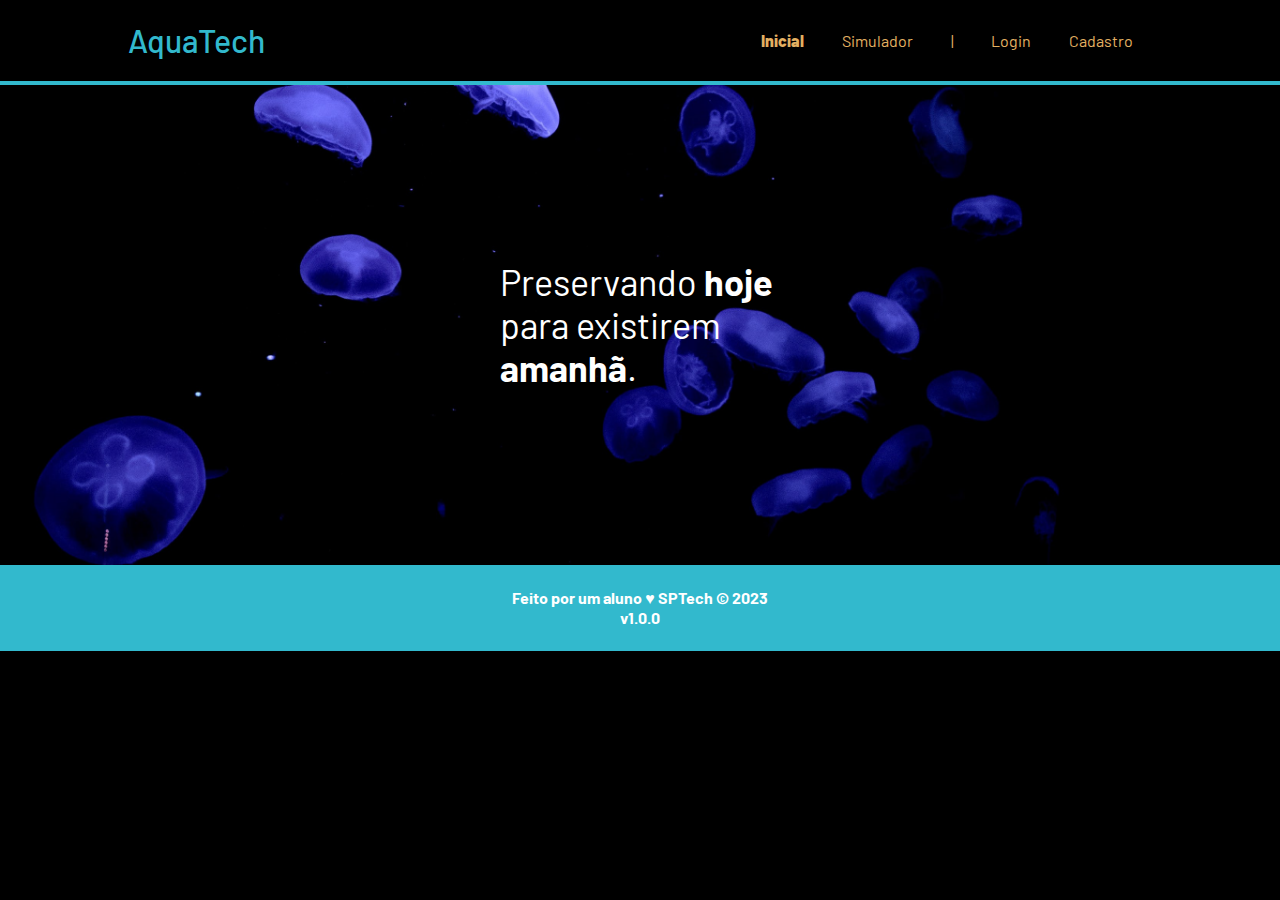
<file: Aquatech/index.html>
<!DOCTYPE html>
<html lang="pt-br">
<head>
    <meta charset="UTF-8">
    <meta http-equiv="X-UA-Compatible" content="IE=edge">
    <meta name="viewport" content="width=device-width, initial-scale=1.0">

    <link rel="shortcut icon" href="./assets/favicon2.ico" type="image/x-icon">
    <title>Aquatech</title>

    <link rel="stylesheet" href="css/estilo.css">
</head>
<body>
    <div class="header">
        <div class="container">
            <h1 class="titulo"> AquaTech </h1>
            <ul class="navbar">
                <li>
                    <a href="#" class="agora"> Inicial </a>
                </li>
                <li>
                    <a href="#"> Simulador </a>
                </li>
                <li>
                    |
                </li>
                <li>
                    <a href="login/login.html"> Login </a>
                </li>
                <li>
                    <a href="#"> Cadastro </a>
                </li>
            </ul>
        </div>
    </div>
    <div class="banner">
        <div class="container">
            <p> Preservando <span>hoje</span> para existirem <span> amanhã</span>.</p>
        </div>
    </div>
    <div class="footer">
        <span>Feito por um aluno ♥ SPTech © 2023</span>
        <span>v1.0.0</span>
    </div>
</body>
</html>
</file>
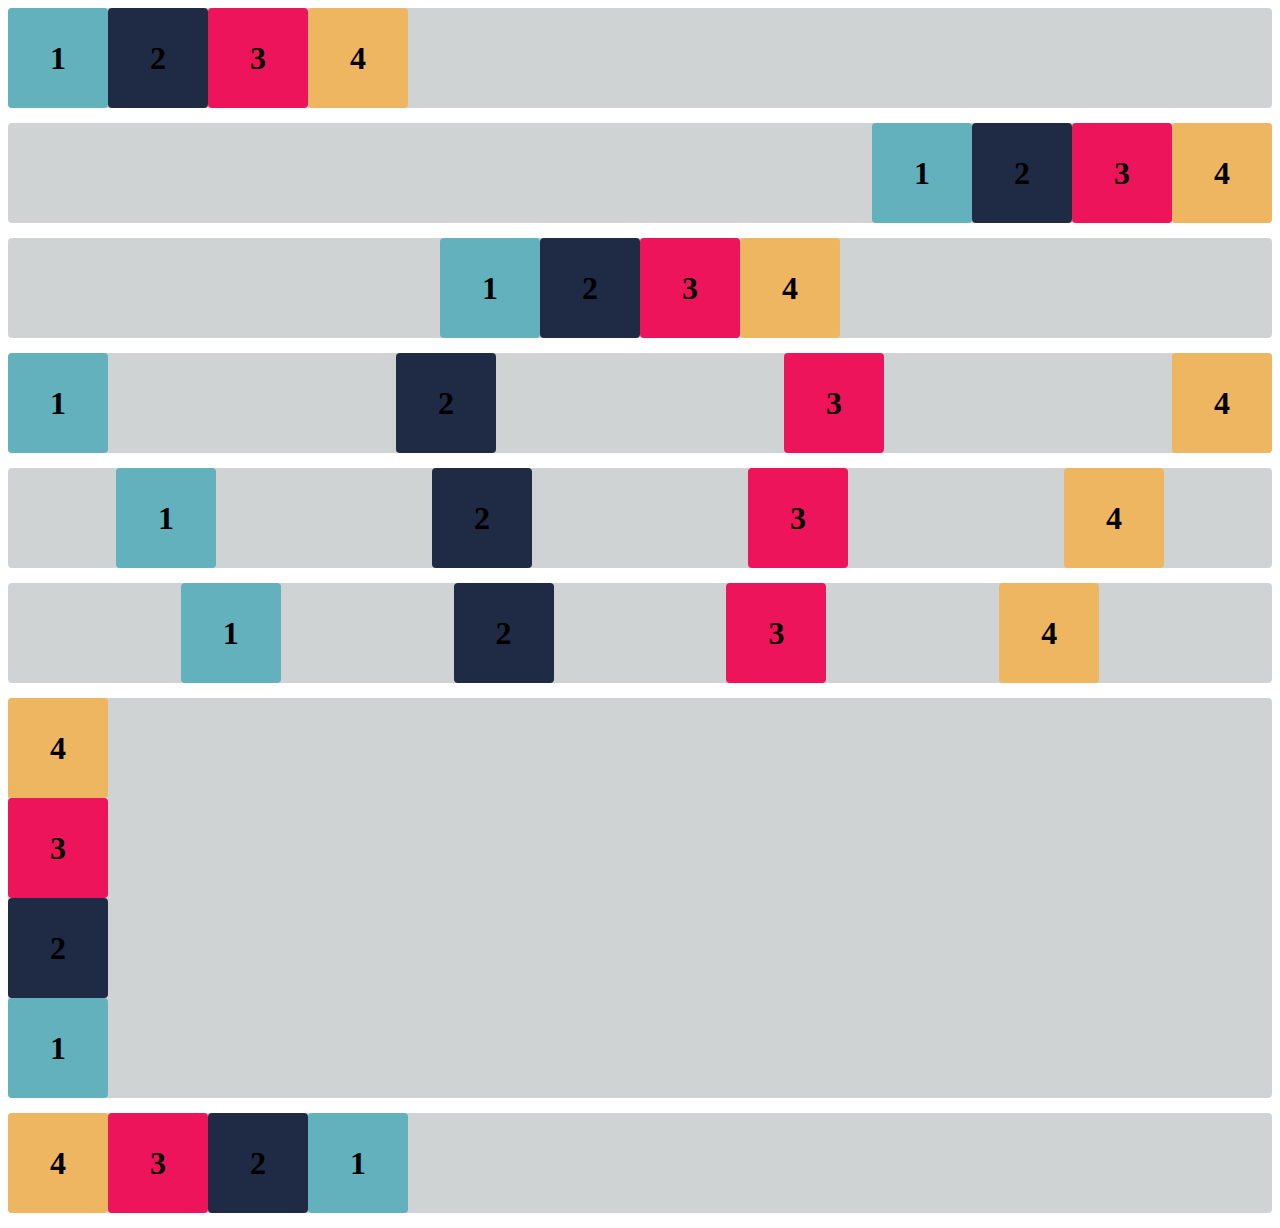
<file: Exercicios_flexbox/index.html>
<!DOCTYPE html>
<html lang="en">

<head>
    <meta charset="UTF-8">
    <meta http-equiv="X-UA-Compatible" content="IE=edge">
    <meta name="viewport" content="width=device-width, initial-scale=1.0">
    <title>Flex-box</title>
    <link rel="stylesheet" href="estilo.css">
</head>

<body>

    <div class="base container1">
        <div class="flex-item box1"><h1>1</h1></div>
        <div class="flex-item box2"><h1>2</h1></div>
        <div class="flex-item box3"><h1>3</h1></div>
        <div class="flex-item box4"><h1>4</h1></div>
    </div>
    <div class="base container2">
        <div class="flex-item box1"><h1>1</h1></div>
        <div class="flex-item box2"><h1>2</h1></div>
        <div class="flex-item box3"><h1>3</h1></div>
        <div class="flex-item box4"><h1>4</h1></div>
    </div>
    <div class="base container3">
        <div class="flex-item box1"><h1>1</h1></div>
        <div class="flex-item box2"><h1>2</h1></div>
        <div class="flex-item box3"><h1>3</h1></div>
        <div class="flex-item box4"><h1>4</h1></div>
    </div>
    <div class="base container4">
        <div class="flex-item box1"><h1>1</h1></div>
        <div class="flex-item box2"><h1>2</h1></div>
        <div class="flex-item box3"><h1>3</h1></div>
        <div class="flex-item box4"><h1>4</h1></div>
    </div>
    <div class="base container5">
        <div class="flex-item box1"><h1>1</h1></div>
        <div class="flex-item box2"><h1>2</h1></div>
        <div class="flex-item box3"><h1>3</h1></div>
        <div class="flex-item box4"><h1>4</h1></div>
    </div>
    <div class="base container6">
        <div class="flex-item box1"><h1>1</h1></div>
        <div class="flex-item box2"><h1>2</h1></div>
        <div class="flex-item box3"><h1>3</h1></div>
        <div class="flex-item box4"><h1>4</h1></div>
    </div>
    <div class="base container-exercicioB">
        <div class="flex-item box1"><h1>1</h1></div>
        <div class="flex-item box2"><h1>2</h1></div>
        <div class="flex-item box3"><h1>3</h1></div>
        <div class="flex-item box4"><h1>4</h1></div>
    </div>
    <div class="base container-desafio">
        <div class="flex-item box1"><h1>1</h1></div>
        <div class="flex-item box2"><h1>2</h1></div>
        <div class="flex-item box3"><h1>3</h1></div>
        <div class="flex-item box4"><h1>4</h1></div>
    </div>

</body>

</html>
</file>
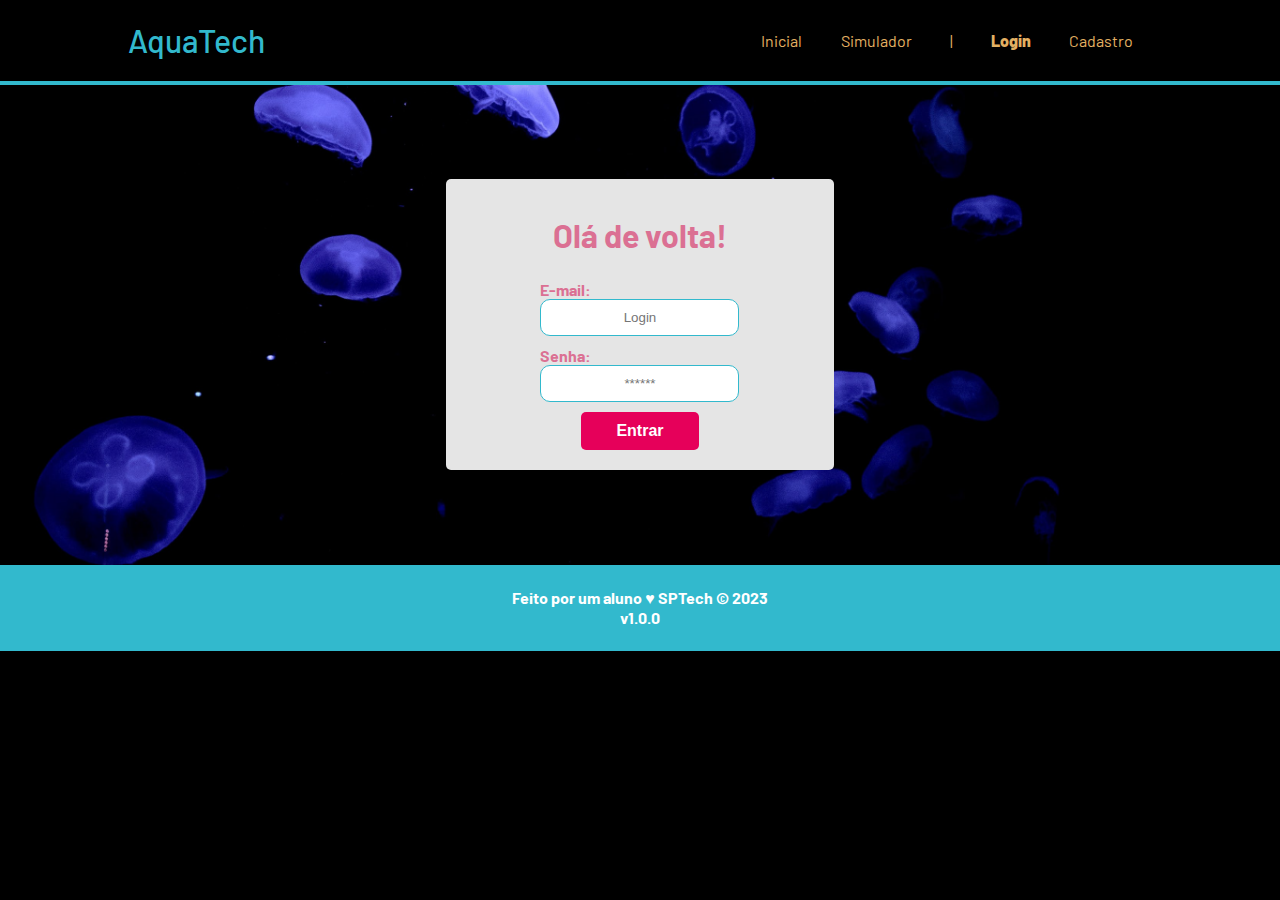
<file: Aquatech/login/login.html>
<!DOCTYPE html>
<html lang="pt-br">
<head>
    <meta charset="UTF-8">
    <meta http-equiv="X-UA-Compatible" content="IE=edge">
    <meta name="viewport" content="width=device-width, initial-scale=1.0">

    <link rel="shortcut icon" href="../assets/favicon2.ico" type="image/x-icon">
    <title>Aquatech</title>

    <link rel="stylesheet" href="../css/login.estilo.css">
    <link rel="stylesheet" href="../css/estilo.css">
</head>
<body>
    <div class="header">
        <div class="container">
            <h1 class="titulo"> AquaTech </h1>
            <ul class="navbar">
                <li>
                    <a href="../index.html"> Inicial </a>
                </li>
                <li>
                    <a href="#"> Simulador </a>
                </li>
                <li>
                    |
                </li>
                <li>
                    <a href="#" class="agora"> Login </a>
                </li>
                <li>
                    <a href="#"> Cadastro </a>
                </li>
            </ul>
        </div>
    </div>
    <div class="banner">
        <div class="container">
            <div class="login">
                <h1>Olá de volta!</h1>

                <div class="form">
                    <div class="form-email">
                        E-mail: <br>
                        <input type="text" placeholder="Login">
                    </div>
                    <div class="form-senha">
                        Senha: <br>
                        <input type="text" placeholder="******">
                    </div>
                    <button>Entrar</button>
                </div>
            </div>
        </div>
    </div>
    <div class="footer">
        <span>Feito por um aluno ♥ SPTech © 2023</span>
        <span>v1.0.0</span>
    </div>
</body>
</html>
</file>
<file: Aquatech/css/estilo.css>
/* FONTE */
@import url('https://fonts.googleapis.com/css2?family=Barlow:wght@400;500;700&display=swap');

/* BÁSICO */
body{
    margin: 0 ;
    padding: 0;
    font-family: 'Barlow', Geneva, sans-serif;
    background-color: black;
    box-sizing: border-box;
}

/* HEADER */
.container{
    width: 80%;
    margin:auto;
    display: flex;
}

.header{
    border-bottom: 4px #32B9CD solid;
    background-color: black;
}

.header .container{
    justify-content: space-between;

}

.header li, .header a {
    text-decoration: none;
    color: #E3B062;
}

.titulo {
    color:#32B9CD ;
    width: fit-content;
    font-weight: 500;
}

.agora{
    font-weight: 800;
}

.navbar{
    width: 40%;
    justify-content: space-around;
    display: flex;
    align-items: center;
    list-style: none;
}


/* BANNER */
.banner{
    height: fit-content;
    padding: 40px 0;
    color:#FFFFFF;
    background-image: url('../assets/bg-jelly-fish-para_outras_pags.png');
    background-size: cover;
}


.banner .container{
    height: 400px;
    justify-content: center;
    align-items: center;
}

.banner p{
    margin:0;
    padding:0;
    width:280px;
    font-size:36px;
}

.banner .container span{
    font-weight: bold;
}

/* FOOTER */
.footer{
    width: 100%;
    height: 86px;
    background-color: #32B9CD;
    color: #FFFFFF;
    font-weight: bold;
    display: flex;
    flex-direction: column;
    justify-content: center;
    align-items: center;
}
</file>
<file: Exercicios_flexbox/estilo.css>
.flex-item {
    width: 100px;
    height: 100px;
    border-radius: 4px;
    display: flex;
    align-items: center;
}

.base {
    margin-bottom: 15px;
    background-color: #d0d3d4;
    border-radius: 4px;
}

.box1 {
    background-color: #63b1bc;
}

.box2 {
    background-color: #1f2a44;
}

.box3 {
    background-color: #ed145b;
}

.box4 {
    background-color: #efb661;
}

h1 {
    width: fit-content;
    margin: auto;
}

/* Insira o código abaixo */

.container1 {
    display: flex;
}

.container2 {
    display: flex;
    justify-content: end;
}

.container3 {
    display: flex;
    justify-content: center;
}

.container4 {
    display: flex;
    justify-content: space-between;
}
.container5 {
    display: flex;
    justify-content: space-around;
}
.container6 {
    display: flex;
    justify-content: space-evenly;
}

.container-exercicioB {
    display: flex;
    flex-direction: column-reverse;
}

.container-desafio {
    display: flex;
    flex-direction: row-reverse;
    justify-content: start;
}
</file>
<file: Aquatech/css/login.estilo.css>
/* LOGIN */
.login {
    width: 35%;
    background-color: #E5E5E5;
    border-radius: 5px;
    display: flex;
    flex-direction: column;
    align-items: center;
    color: #DB7093;
    padding: 15px;
}

.form {
    font-weight: bold;
    display: flex;
    flex-direction: column;
    align-items: center;
    justify-content: space-between;
    font-size: 16px;
}

.form div, .form button {
    margin: 5px;
}

.form input {
    padding: 10px;
    border: 1px solid #32B9CD;
    border-radius: 10px;
    text-align: center;
}

.form button {
    background-color: #E6005A;
    color: #FFFFFF;
    border: none;
    padding: 10px 35px;
    border-radius: 5px;
    font-size: 16px;
    font-weight: bold;
}
</file>
